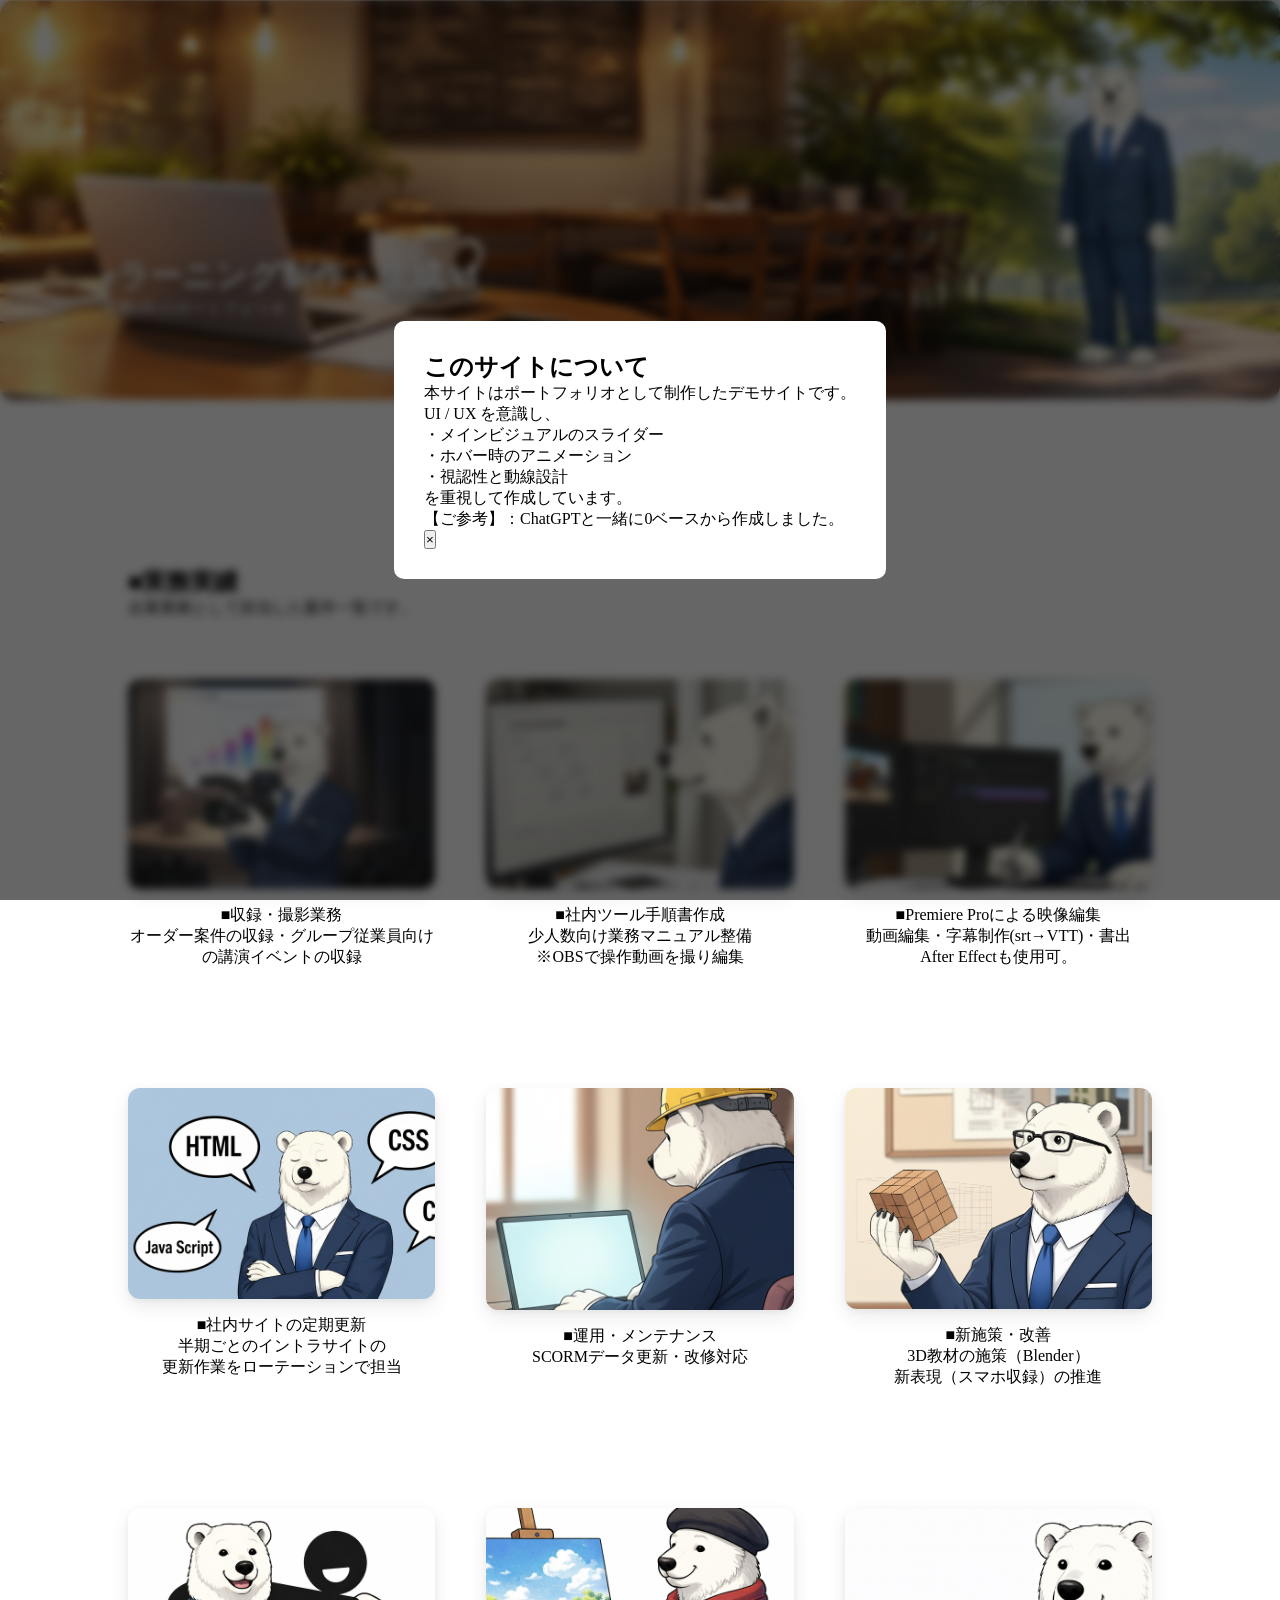
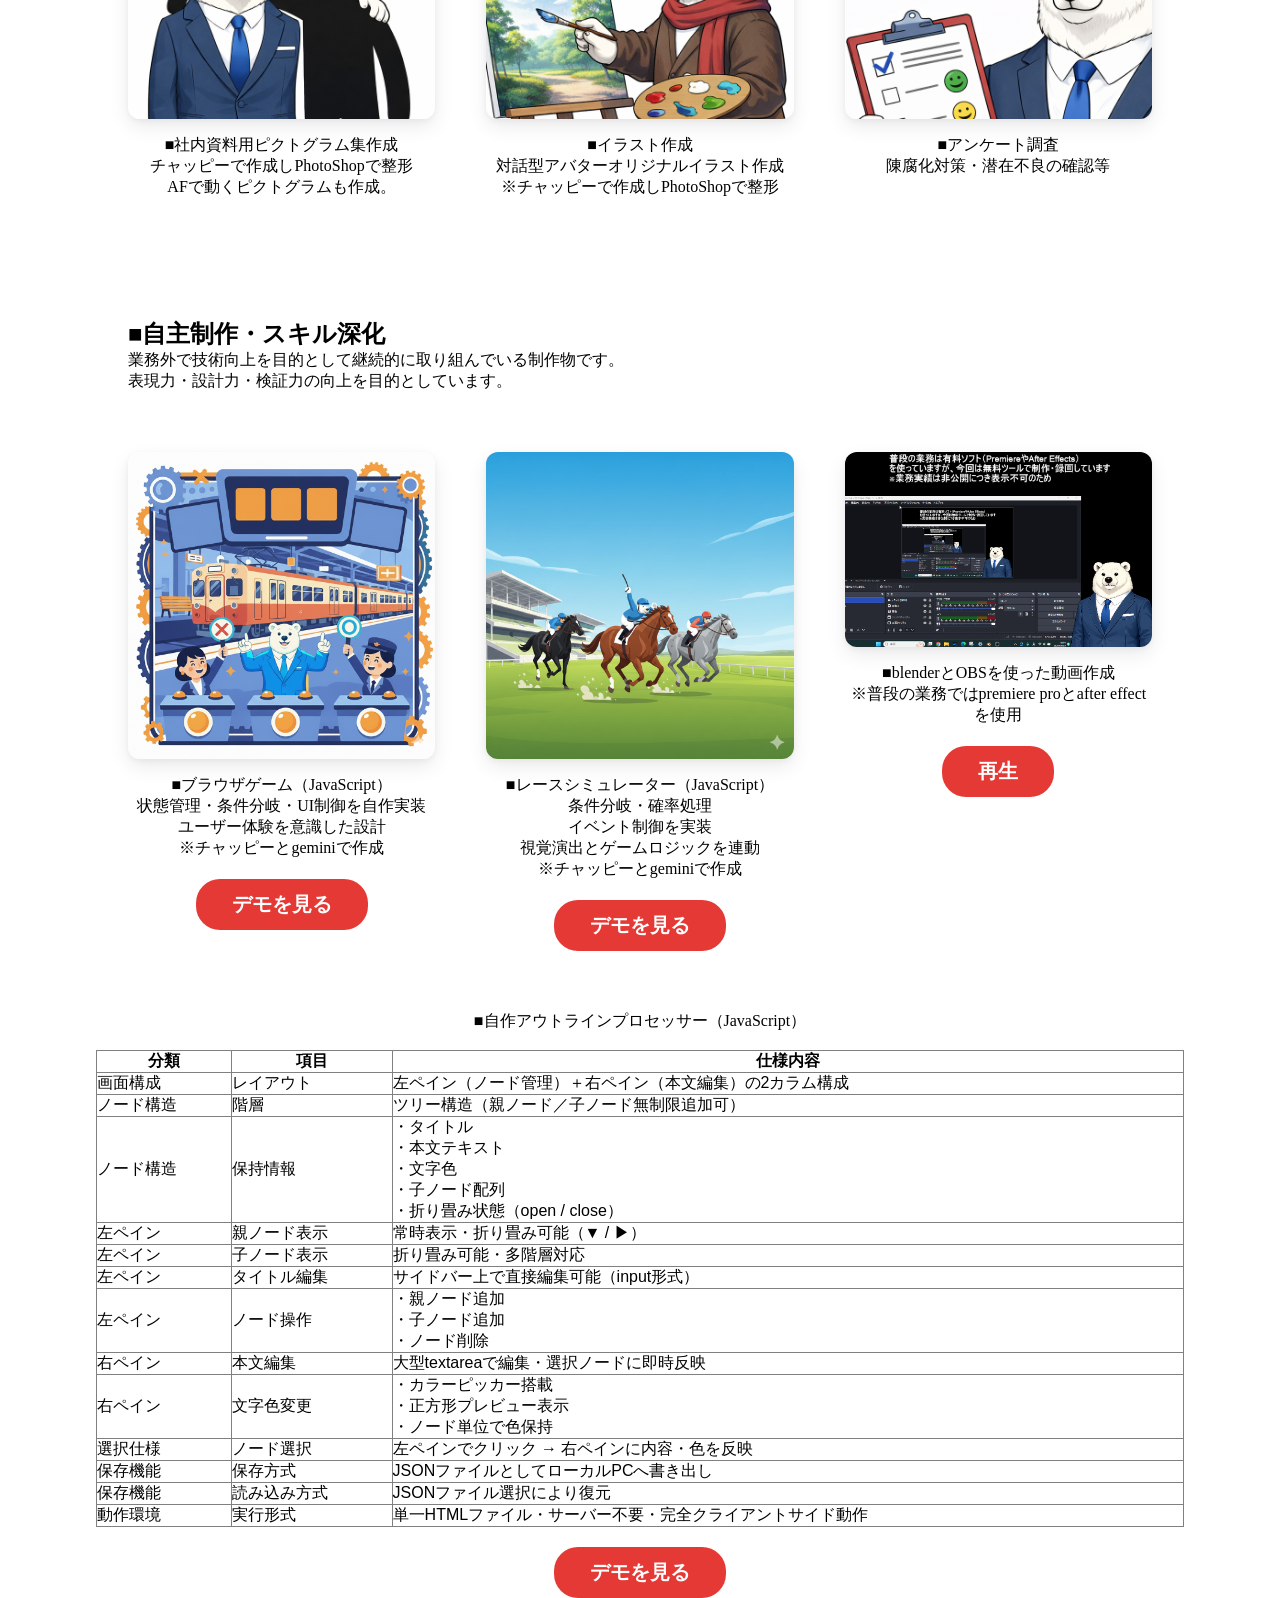
<file: index.html>
<!DOCTYPE html>
<html lang="ja">
<head>
  <meta charset="UTF-8">
  <title>ポートフォリオサイト</title>
  <link rel="stylesheet" href="css/style.css">
</head>
<body>

<!-- オーバーレイ説明画面 -->
<div id="introOverlay" class="intro-overlay">
  <div class="intro-box">
    <h2>このサイトについて</h2>
    <p>
      本サイトはポートフォリオとして制作したデモサイトです。<br>
      UI / UX を意識し、<br>
      ・メインビジュアルのスライダー<br>
      ・ホバー時のアニメーション<br>
      ・視認性と動線設計<br>
      を重視して作成しています。<br>
      【ご参考】：ChatGPTと一緒に0ベースから作成しました。
    </p>
    <button id="closeIntro">×</button>
  </div>
</div>

  <!-- メインビジュアル -->
  <div class="slider">
    <img src="images/mv2.png" class="slide active" alt="">
    <img src="images/mv3.png" class="slide" alt="">
    <img src="images/mv4.png" class="slide" alt="">
    <img src="images/mv5.png" class="slide" alt="">
    <img src="images/deco.png" class="mv-deco" alt="">

  	<div class="mv-text">
    		<h1>eラーニング制作 × 生成AI</h1>
    		<p>実務6年のポートフォリオ</p>
  	</div>
  </div>

<!-- メッセージ -->
<div class="mv-message">
  <p>
　　ご来訪どうもありがとうございます<br>
    大手SI系教育企業にて <strong>eラーニング制作業務を6年間担当しました。</strong>
  </p>
</div>

<div class="cards pd_0">
<!-- ========================= -->
<!-- 自主制作セクション -->
<!-- ========================= -->
<section class="works-section ">
  <h2 >■実務実績</h2>
  <p>
    企業業務として担当した案件一覧です。
  </p>
</div>

  <!-- テキストエリア -->
  <div class="cards">
  	<div class="card">
    		<img src="images/thumb1.png"  alt="" class="thumb deco">
    		<p>■収録・撮影業務<br>
		オーダー案件の収録・グループ従業員向けの講演イベントの収録
		</p>
  	</div>

  	<div class="card">
    		<img src="images/thumb2.png" class="thumb"  alt="">
    		<p>■社内ツール手順書作成<br>
		少人数向け業務マニュアル整備<br>
		※OBSで操作動画を撮り編集
		</p>
  	</div>

  	<div class="card">
    		<img src="images/thumb3.png" class="thumb"  alt="">
    		<p>■Premiere Proによる映像編集<br>
		動画編集・字幕制作(srt→VTT)・書出<br>
		After Effectも使用可。
		</p>
  	</div>
  </div>

  <div class="cards">
  	<div class="card">
    		<img src="images/thumb4.png" class="thumb"  alt="">
    		<p>■社内サイトの定期更新<br>
		半期ごとのイントラサイトの<br>更新作業をローテーションで担当
		</p>
  	</div>

  	<div class="card">
    		<img src="images/thumb5.png" class="thumb"  alt="">
    		<p>■運用・メンテナンス<br>
		SCORMデータ更新・改修対応
		</p>
  	</div>

  	<div class="card">
    		<img src="images/thumb6.png" class="thumb"  alt="">
    		<p>■新施策・改善<br>
		3D教材の施策（Blender）<br>
		新表現（スマホ収録）の推進
		</p>
  	</div>
  </div>

  <div class="cards">
  	<div class="card">
    		<img src="images/thumb7.png" class="thumb"  alt="">
    		<p>■社内資料用ピクトグラム集作成<br>
		チャッピーで作成しPhotoShopで整形<br>
		AFで動くピクトグラムも作成。
		</p>
  	</div>

  	<div class="card">
    		<img src="images/thumb8.png" class="thumb"  alt="">
    		<p>■イラスト作成<br>
		対話型アバターオリジナルイラスト作成<br>
		※チャッピーで作成しPhotoShopで整形
		</p>
  	</div>

  	<div class="card">
    		<img src="images/thumb9.png" class="thumb"  alt="">
    		<p>■アンケート調査<br>
		陳腐化対策・潜在不良の確認等
		</p>
  	</div>
  </div>


<div class="cards pd_0">
<!-- ========================= -->
<!-- 自主制作セクション -->
<!-- ========================= -->
<section class="works-section ">
  <h2 >■自主制作・スキル深化</h2>
  <p>
    業務外で技術向上を目的として継続的に取り組んでいる制作物です。<br>
    表現力・設計力・検証力の向上を目的としています。
  </p>
</div>

  <div class="cards">

  	<div class="card">
    		<img src="images/game.png" class="thumb"  alt="">
    		<p>■ブラウザゲーム（JavaScript）<br>
		状態管理・条件分岐・UI制御を自作実装<br>
		ユーザー体験を意識した設計<br>
		※チャッピーとgeminiで作成<br>
		<a href="game.html" class="start-button">デモを見る</a>
		</p>
  	</div>

  	<div class="card">
    		<img src="images/game2.png" class="thumb"  alt="">
    		<p>■レースシミュレーター（JavaScript）<br>
		条件分岐・確率処理<br>イベント制御を実装<br>
		視覚演出とゲームロジックを連動<br>
		※チャッピーとgeminiで作成<br>
		<a href="uma.html" class="start-button">デモを見る</a>
		</p>
  	</div>


  	<div class="card">
    		<img src="images/video.png" class="thumb"  alt="">
    		<p>■blenderとOBSを使った動画作成<br>
		※普段の業務ではpremiere proとafter effectを使用<br>
		<a href="images/video.mp4" class="start-button">再生</a>
		</p>
  	</div>

  </div>


  <div>

   <p class="c"><strrong>■自作アウトラインプロセッサー（JavaScript）</strong></p><br>

   <table border="1" cellpadding="8" cellspacing="0" style="border-collapse:collapse; width:85%; font-family:sans-serif; margin:auto;">
  <tr>
    <th>分類</th>
    <th>項目</th>
    <th>仕様内容</th>
  </tr>

  <tr>
    <td>画面構成</td>
    <td>レイアウト</td>
    <td>左ペイン（ノード管理）＋右ペイン（本文編集）の2カラム構成</td>
  </tr>

  <tr>
    <td>ノード構造</td>
    <td>階層</td>
    <td>ツリー構造（親ノード／子ノード無制限追加可）</td>
  </tr>

  <tr>
    <td>ノード構造</td>
    <td>保持情報</td>
    <td>
      ・タイトル<br>
      ・本文テキスト<br>
      ・文字色<br>
      ・子ノード配列<br>
      ・折り畳み状態（open / close）
    </td>
  </tr>

  <tr>
    <td>左ペイン</td>
    <td>親ノード表示</td>
    <td>常時表示・折り畳み可能（▼ / ▶）</td>
  </tr>

  <tr>
    <td>左ペイン</td>
    <td>子ノード表示</td>
    <td>折り畳み可能・多階層対応</td>
  </tr>

  <tr>
    <td>左ペイン</td>
    <td>タイトル編集</td>
    <td>サイドバー上で直接編集可能（input形式）</td>
  </tr>

  <tr>
    <td>左ペイン</td>
    <td>ノード操作</td>
    <td>
      ・親ノード追加<br>
      ・子ノード追加<br>
      ・ノード削除
    </td>
  </tr>

  <tr>
    <td>右ペイン</td>
    <td>本文編集</td>
    <td>大型textareaで編集・選択ノードに即時反映</td>
  </tr>

  <tr>
    <td>右ペイン</td>
    <td>文字色変更</td>
    <td>
      ・カラーピッカー搭載<br>
      ・正方形プレビュー表示<br>
      ・ノード単位で色保持
    </td>
  </tr>

  <tr>
    <td>選択仕様</td>
    <td>ノード選択</td>
    <td>左ペインでクリック → 右ペインに内容・色を反映</td>
  </tr>

  <tr>
    <td>保存機能</td>
    <td>保存方式</td>
    <td>JSONファイルとしてローカルPCへ書き出し</td>
  </tr>

  <tr>
    <td>保存機能</td>
    <td>読み込み方式</td>
    <td>JSONファイル選択により復元</td>
  </tr>

  <tr>
    <td>動作環境</td>
    <td>実行形式</td>
    <td>単一HTMLファイル・サーバー不要・完全クライアントサイド動作</td>
  </tr>

</table>


   <p class="c"><a href="outline.html" class="start-button">デモを見る</a></p>

  	</div>





  </div>



  <script src="js/script.js"></script>
</body>
</html>
</file>
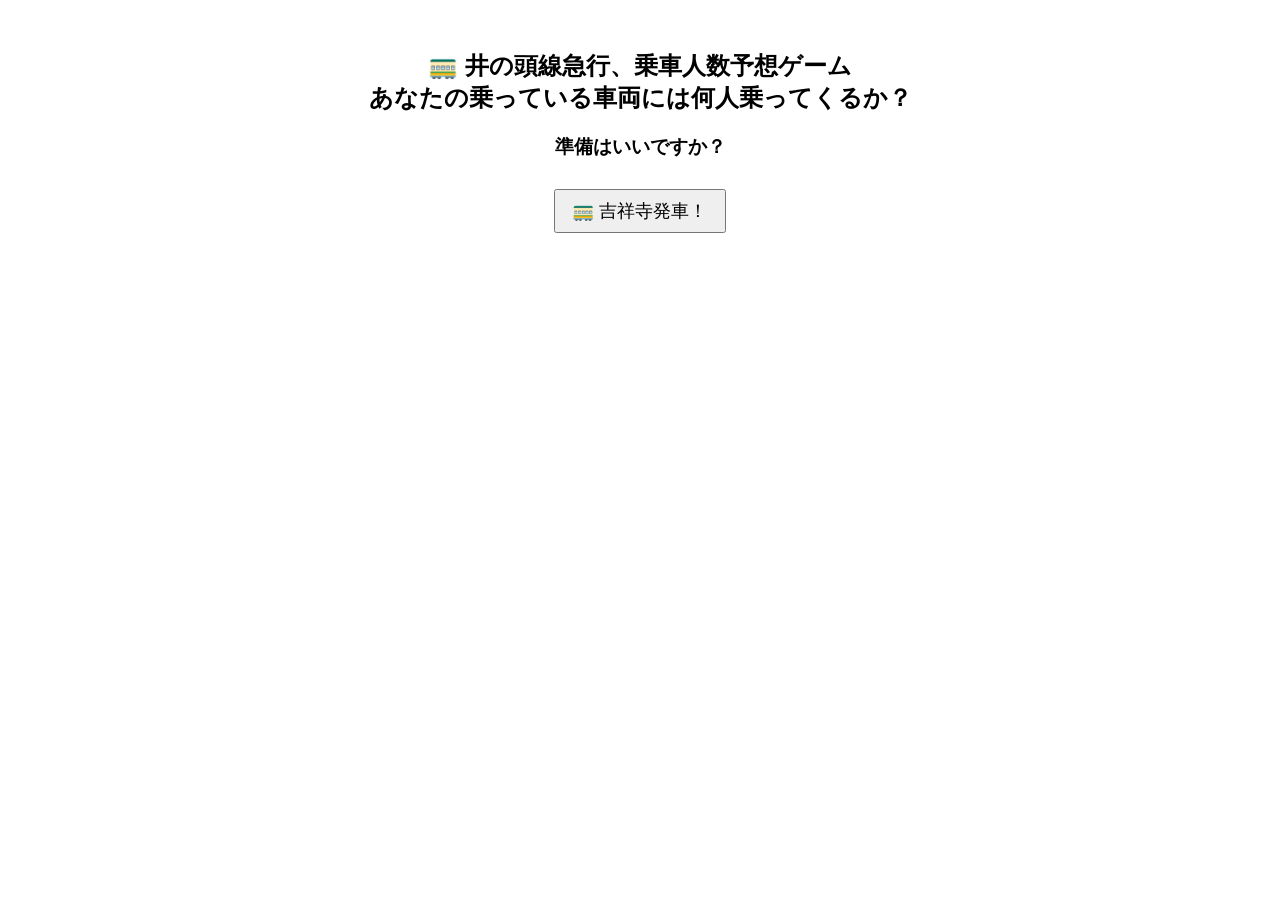
<file: game.html>
<!DOCTYPE html>
<html lang="ja">
<head>
  <meta charset="UTF-8">
  <title>井の頭線急行ゲーム</title>
  <style>
    body {
      font-family: sans-serif;
      text-align: center;
      margin-top: 50px;
    }
    input {
      font-size: 18px;
      width: 90px;
      text-align: center;
    }
    button {
      font-size: 18px;
      padding: 8px 16px;
      margin-top: 10px;
    }
  </style>
</head>
<body>

  <h2>🚃 井の頭線急行、乗車人数予想ゲーム<br>あなたの乗っている車両には何人乗ってくるか？</h2>

  <div id="message"></div>
  <div id="inputArea"></div>
  <div id="buttonArea"></div>

  <script>
    const stations = [
      { name: "久我山", min: 1, max: 5 },
      { name: "永福町", min: 1, max: 10 },
      { name: "明大前", min: 1, max: 20 },
      { name: "下北沢", min: 1, max: 20 }
    ];

    let currentStep = 0;
    let answers = [];
    let userAnswers = [];

    const message = document.getElementById("message");
    const inputArea = document.getElementById("inputArea");
    const buttonArea = document.getElementById("buttonArea");

    function render() {
      message.innerHTML = "";
      inputArea.innerHTML = "";
      buttonArea.innerHTML = "";

      if (currentStep === 0) {
        message.innerHTML = "<h3>準備はいいですか？</h3>";
        createButton("🚃 吉祥寺発車！", startGame);

      } else if (currentStep >= 1 && currentStep <= 4) {
        const s = stations[currentStep - 1];
        message.innerHTML = `
          <h3>${s.name}で何人乗ってくる？</h3>
          <p>（${s.min}〜${s.max}人）</p>
        `;

        const input = document.createElement("input");
        input.type = "number";
        input.min = s.min;
        input.max = s.max;
        input.id = "guess";
        inputArea.appendChild(input);

        createButton("次へ", nextStation);

      } else if (currentStep === 5) {
        message.innerHTML = "<h3>🏁 渋谷到着！</h3>";
        createButton("結果発表", showResult);
      }
    }

    function createButton(text, handler) {
      const btn = document.createElement("button");
      btn.textContent = text;
      btn.onclick = handler;
      buttonArea.appendChild(btn);
    }

    function startGame() {
      answers = [];
      userAnswers = [];
      stations.forEach(s => {
        answers.push(
          Math.floor(Math.random() * (s.max - s.min + 1)) + s.min
        );
      });
      currentStep = 1;
      render();
    }

    function nextStation() {
      const value = Number(document.getElementById("guess").value);
      userAnswers.push(value);
      currentStep++;
      render();
    }

    function getComment(score) {
      if (score === 4) return "神がかっています…！開眼案件！";
      if (score === 3) return "かなり鋭い！3連単一点買いでもあたるかも？しれないですね";
      if (score === 2) return "直感あたたまってまいりました！！";
      if (score === 1) return "いい感じです！";
      return "深呼吸をして、今の自分を俯瞰で見てみましょう";
    }

    function showResult() {
      message.innerHTML = "<h3>🏁 渋谷到着！ 結果発表</h3>";
      inputArea.innerHTML = "";
      buttonArea.innerHTML = "";

      let score = 0;
      let resultHTML = "<ul style='list-style:none; padding:0;'>";

      stations.forEach((s, i) => {
        const ok = userAnswers[i] === answers[i];
        if (ok) score++;
        resultHTML += `
          <li>
            ${s.name}：
            あなた ${userAnswers[i]}人 /
            正解 ${answers[i]}人
            → ${ok ? "⭕ 正解" : "❌ 不正解"}
          </li>
        `;
      });

      resultHTML += `
        </ul>
        <h3>🎯 スコア：${score} / 4</h3>
        <p>${getComment(score)}</p>
      `;

      inputArea.innerHTML = resultHTML;
    }

    render();
  </script>

</body>
</html>
</file>
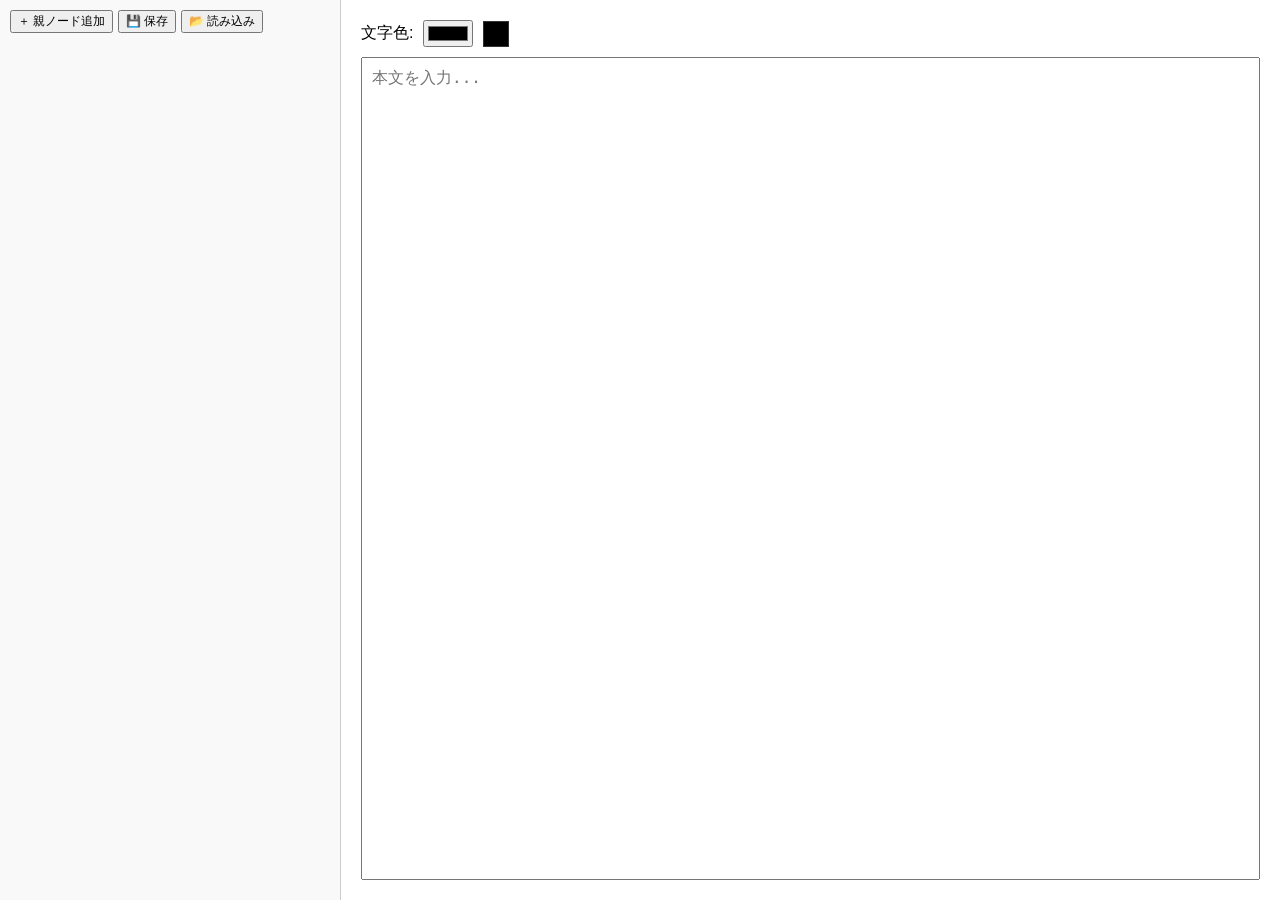
<file: outline.html>
<!DOCTYPE html>
<html lang="ja">
<head>
<meta charset="UTF-8">
<title>アウトラインプロセッサー</title>

<style>
body{
  margin:0;
  display:flex;
  height:100vh;
  font-family:sans-serif;
}

#sidebar{
  width:320px;
  border-right:1px solid #ccc;
  padding:10px;
  overflow:auto;
  background:#f9f9f9;
}

#editor{
  flex:1;
  padding:20px;
  display:flex;
  flex-direction:column;
}

textarea{
  flex:1;
  font-size:16px;
  padding:10px;
  resize:none;
  color:#000;
}

.node{
  margin:5px 0;
}

.node-title{
  display:flex;
  align-items:center;
  gap:5px;
}

.node input[type="text"]{
  border:none;
  background:transparent;
  font-size:14px;
  flex:1;
}

.node input[type="text"]:focus{
  outline:1px solid #aaa;
  background:white;
}

.children{
  margin-left:20px;
}

.toggle{
  cursor:pointer;
  width:16px;
}

button{
  font-size:12px;
  cursor:pointer;
}

#toolbar{
  display:flex;
  align-items:center;
  gap:10px;
  margin-bottom:10px;
}

#colorPreview{
  width:24px;
  height:24px;
  border:1px solid #333;
}
</style>
</head>
<body>

<div id="sidebar">
  <button onclick="addParentNode()">＋ 親ノード追加</button>
  <button onclick="saveToFile()">💾 保存</button>
  <button onclick="document.getElementById('fileInput').click()">📂 読み込み</button>
  <input type="file" id="fileInput" style="display:none" accept=".json">
  <div id="tree"></div>
</div>

<div id="editor">
  <div id="toolbar">
    <label>文字色:</label>
    <input type="color" id="colorPicker">
    <div id="colorPreview"></div>
  </div>
  <textarea id="content" placeholder="本文を入力..."></textarea>
</div>

<script>
let selectedNode = null;
let nodes = [];

const tree = document.getElementById("tree");
const content = document.getElementById("content");
const colorPicker = document.getElementById("colorPicker");
const colorPreview = document.getElementById("colorPreview");

colorPicker.value="#000000";
colorPreview.style.backgroundColor="#000000";

colorPicker.addEventListener("input",()=>{
  if(selectedNode){
    selectedNode.color=colorPicker.value;
    content.style.color=colorPicker.value;
    colorPreview.style.backgroundColor=colorPicker.value;
  }
});

content.addEventListener("input",()=>{
  if(selectedNode){
    selectedNode.text=content.value;
  }
});

function createNode(title=""){
  return {title:title,text:"",color:"#000000",children:[],open:true};
}

function render(){
  tree.innerHTML="";
  nodes.forEach(node=>{
    tree.appendChild(renderNode(node));
  });
}

function renderNode(node){
  const div=document.createElement("div");
  div.className="node";

  const titleRow=document.createElement("div");
  titleRow.className="node-title";

  const toggle=document.createElement("span");
  toggle.className="toggle";
  toggle.textContent=node.open?"▼":"▶";
  toggle.onclick=()=>{
    node.open=!node.open;
    render();
  };

  const input=document.createElement("input");
  input.type="text";
  input.value=node.title;
  input.oninput=()=>{node.title=input.value;};
  input.onclick=()=>{selectNode(node);};

  const addChildBtn=document.createElement("button");
  addChildBtn.textContent="＋子";
  addChildBtn.onclick=()=>{
    node.children.push(createNode(""));
    node.open=true;
    render();
  };

  const delBtn=document.createElement("button");
  delBtn.textContent="削除";
  delBtn.onclick=()=>{
    deleteNode(node);
    render();
  };

  titleRow.append(toggle,input,addChildBtn,delBtn);
  div.appendChild(titleRow);

  if(node.children.length>0){
    const childDiv=document.createElement("div");
    childDiv.className="children";
    childDiv.style.display=node.open?"block":"none";
    node.children.forEach(child=>{
      childDiv.appendChild(renderNode(child));
    });
    div.appendChild(childDiv);
  }

  return div;
}

function selectNode(node){
  selectedNode=node;
  content.value=node.text;
  content.style.color=node.color;
  colorPicker.value=node.color;
  colorPreview.style.backgroundColor=node.color;
}

function deleteNode(target){
  function recursiveDelete(arr){
    const index=arr.indexOf(target);
    if(index!==-1){
      arr.splice(index,1);
      return true;
    }
    for(let node of arr){
      if(recursiveDelete(node.children)) return true;
    }
    return false;
  }
  recursiveDelete(nodes);
  if(selectedNode===target){
    selectedNode=null;
    content.value="";
  }
}

function addParentNode(){
  nodes.push(createNode(""));
  render();
}

/* ===== ファイル保存 ===== */

function saveToFile(){
  const dataStr=JSON.stringify(nodes,null,2);
  const blob=new Blob([dataStr],{type:"application/json"});
  const a=document.createElement("a");
  a.href=URL.createObjectURL(blob);
  a.download="outline_data.json";
  a.click();
}

/* ===== ファイル読み込み ===== */

document.getElementById("fileInput").addEventListener("change",function(e){
  const file=e.target.files[0];
  if(!file) return;
  const reader=new FileReader();
  reader.onload=function(evt){
    nodes=JSON.parse(evt.target.result);
    render();
  };
  reader.readAsText(file);
});

render();
</script>

</body>
</html>
</file>
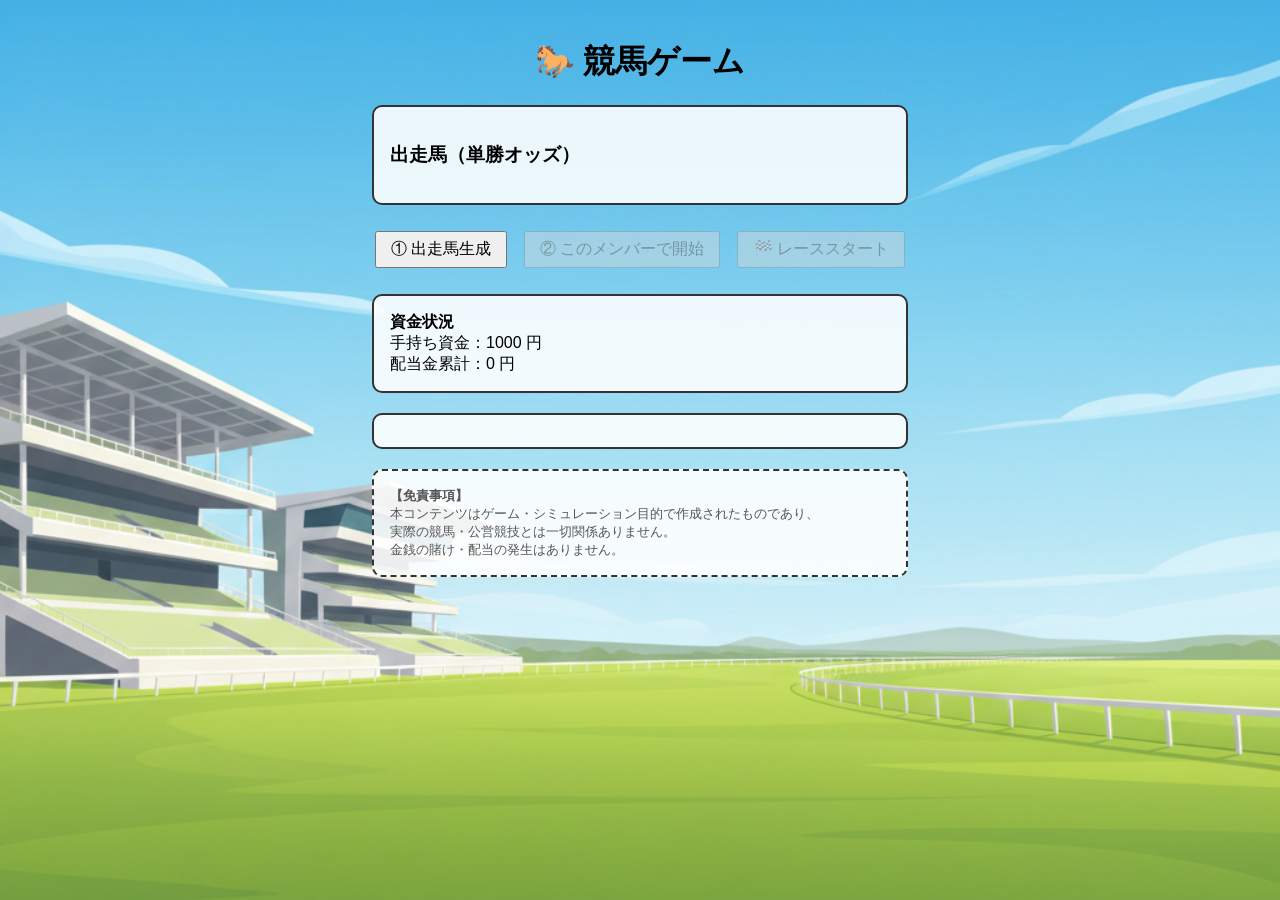
<file: uma.html>
<!DOCTYPE html>
<html lang="ja">
<head>
<meta charset="UTF-8">
<title>競馬ゲーム</title>

<style>
  body {
    font-family: sans-serif;
    margin: 40px;

    /* ▼ 追加：背景画像 */
    background-image: url("images/turf.png");
    background-size: cover;
    background-position: center;
    background-repeat: no-repeat;
    background-attachment: fixed;
  }

  h1 { 
    text-align: center; 
  }

  .box, .result, .notice {
    border: 2px solid #333;
    padding: 16px;
    width: 500px;
    margin: 0 auto 20px auto;

    /* ▼ 追加：背景を白＋少し透過 */
    background: rgba(255, 255, 255, 0.88);
    border-radius: 10px;
  }

  .horse { 
    margin: 6px 0; 
  }

  .buttons, .predict {
    text-align: center;
    margin-bottom: 20px;
  }

  button { 
    font-size: 16px; 
    padding: 6px 14px; 
    margin: 6px; 
  }

  input { 
    font-size: 16px; 
    width: 60px; 
    text-align: center; 
  }

  .notice {
    font-size: 13px;
    color: #555;
    border-style: dashed;
  }

table.horse-table {
  width: 100%;
  border-collapse: collapse;
  font-size: 14px;
}

table.horse-table th,
table.horse-table td {
  border: 1px solid #333;
  padding: 6px 8px;
  text-align: left;
}

table.horse-table th {
  background: #f0f0f0;
  text-align: center;
}

table.horse-table td:nth-child(1),
table.horse-table td:nth-child(4) {
  text-align: center;
  width: 70px;
}

table {
  width: 100%;
  border-collapse: collapse;
}

th, td {
  border: 1px solid #333;
  padding: 8px;
}

th:nth-child(4),
td:nth-child(4) {
  width: 160px;   /* ← 単勝オッズ列 */
  text-align: center;
}

.hit {
  font-size: 26px;
  color: gold;
  text-align: center;
  animation: pop 0.6s ease-out;
}

.miss {
  font-size: 22px;
  color: #666;
  text-align: center;
  animation: shake 0.4s;
}

@keyframes pop {
  0% { transform: scale(0.5); opacity: 0; }
  100% { transform: scale(1); opacity: 1; }
}

@keyframes shake {
  0% { transform: translateX(0); }
  25% { transform: translateX(-6px); }
  50% { transform: translateX(6px); }
  75% { transform: translateX(-6px); }
  100% { transform: translateX(0); }
}

</style>

</head>

<body>

<div class="container">
<h1>🐎 競馬ゲーム</h1>

<div class="box">
  <h3>出走馬（単勝オッズ）</h3>
  <div id="horseList"></div>
</div>

<div class="buttons">
  <button onclick="generateHorses()">① 出走馬生成</button>
  <button onclick="confirmHorses()" id="confirmBtn" disabled>② このメンバーで開始</button>
  <button onclick="startRace()" id="startBtn" disabled>🏁 レーススタート</button>
</div>

<div id="hitMessage" class="hit-area"></div>

<div class="box" id="moneyArea">
  <strong>資金状況</strong><br>
  手持ち資金：<span id="money">1000</span> 円<br>
  配当金累計：<span id="payout">0</span> 円
</div>

<div class="predict" id="predictArea"></div>
<div id="result" class="result"></div>

<div class="notice">
  <strong>【免責事項】</strong><br>
  本コンテンツはゲーム・シミュレーション目的で作成されたものであり、<br>
  実際の競馬・公営競技とは一切関係ありません。<br>
  金銭の賭け・配当の発生はありません。
</div>

<script>
let money = 1000;
let totalPayout = 0;
let raceFinished = false;

const headWords = ["ソウルフル","スロー","トウカイ","キタサン","シブヤ","イノカシラ","トワイライト","クレイジー","スポーティー","ダンディ","ムーディー","ムラサメ","レッド","ブルー","トト","リズミカル","リアン","ゴンザレス","バット","リメンバー","マイケル","ミス","ドクター","ポルカ","ガーリック","オードリー"];
const tailWords = ["ドリーム","ダンサー","ロード","エクスプレス","フラッシュ","ストーム","マイキー","カード","シュート","サイクロン","オープン","フォルテ","アリア","ラポール","アサイン","クリティカル","パラドックス","フィードバック","グラビティ","ミラージュ","カンタービレ","マエストロ","ヘブンリー","バスター","カルメン","レクイエム","フィールド","エエヤン","チャリオッツ","レイン","プリンス"];
const jockeyFamily = ["武田","横山","川田","戸崎","福永","ケンタッキー","坂井","今村","鮫島","椎名","高杉","綾小路","空条","陸王","龍宮寺","荻野","小林","団野","田口","小崎","松本","秋山","角田","岩田","丹内","西村","吉村","池添","斎藤","菱田","原","木幡","佐々木","武田","上杉","真田","虎丸","伊達","花輪","亀田","浮雲","刃田","伊澤","川瀬"];
const jockeyGiven = ["はじめ","翔太","誠","大也","輝","真","聖","元","正次","勝男","秀正","銀次","辰","太","林檎","渚","まなみ","直太","正章","聡","卓","セナ","竜馬","信長","真之","阿吽","真理雄","累次","圭介","芳樹","次郎","太郎","武蔵","ゆか","智子","利伸"];

let horses = [];
let userPick = null;

function rand(arr){ return arr[Math.floor(Math.random()*arr.length)]; }
function generateHorseName(){ return rand(headWords)+rand(tailWords); }
function generateJockeyName(){ return rand(jockeyFamily)+rand(jockeyGiven); }

// ★ 単勝オッズ生成（1倍台〜50倍台）
function generateOdds(power){
  // power 40〜100 → odds 1.2〜50.0
  const base = (110 - power);
  let odds = 1.2 + Math.pow(base / 70, 2.2) * 48;
  odds += (Math.random() - 0.5) * 4; // ばらつき
  odds = Math.max(1.2, Math.min(50.0, odds));
  return Number(odds.toFixed(1));
}

// ① 馬名生成
function generateHorses(){
  horses = [];
  raceFinished = false;

  const used = new Set();
  while(used.size < 8) used.add(generateHorseName());

  let num = 1;
  used.forEach(name => {
    const power = Math.floor(Math.random()*61)+40;
    horses.push({
      number: num,
      name: name,
      jockey: generateJockeyName(),
      power: power,
      odds: generateOdds(power),
      score: 0,
      popularity: 0
    });
    num++;
  });

  setPopularity();
  displayHorses();

  // ★ ここが抜けていた
  document.getElementById("confirmBtn").disabled = false;

  // レーススタートはまだ押せない
  document.getElementById("startBtn").disabled = true;

  document.getElementById("predictArea").innerHTML = "";
  document.getElementById("result").innerHTML = "";
  document.getElementById("hitMessage").innerHTML = "";
}

// 出馬表生成処理
function generateRace() {

  raceFinished = false;

  document.getElementById("startBtn").disabled = false;
  document.getElementById("hitMessage").innerHTML = "";
}

// 人気順を付与
function setPopularity(){
  const sorted = [...horses].sort((a,b)=> a.odds - b.odds);
  sorted.forEach((h,i)=>{
    horses.find(x=>x.number===h.number).popularity = i+1;
  });
}

function displayHorses(){
  const list = document.getElementById("horseList");

  let html = `
    <table class="horse-table">
      <tr>
        <th style="width: 10%;">番号</th>
        <th>馬名</th>
        <th>ジョッキー</th>
        <th style="width: 30%;">単勝オッズ</th>
      </tr>
  `;

  horses.forEach(h => {
    html += `
      <tr>
        <td>${h.number}</td>
        <td>${h.name}</td>
        <td>${h.jockey}</td>
        <td>${h.odds}倍（人気${h.popularity}位）</td>
      </tr>
    `;
  });

  html += `</table>`;
  list.innerHTML = html;
}

// ② 決定 → 予想入力表示
function confirmHorses(){
  document.getElementById("confirmBtn").disabled = true;

  document.getElementById("predictArea").innerHTML = `
    <strong>予想</strong><br><br>
    1位は何番？　
    <input type="number" id="pick" min="1" max="8"><br><br>

    ベット額（円）　
    <input type="number" id="bet" min="100" step="100"><br><br>
  `;

  // ★ ここ！！ レーススタートボタンを有効化
  document.getElementById("startBtn").disabled = false;
}

// 🏁 レーススタート
function startRace() {

  if (raceFinished) return;
  raceFinished = true;

  // 入力取得
  const pick = Number(document.getElementById("pick").value);
  const bet  = Number(document.getElementById("bet").value);

  if (!pick || !bet || bet > money) {
    alert("入力が正しくありません");
    raceFinished = false;
    return;
  }

  money -= bet;

  // スコア計算
  horses.forEach(h => {
  h.score =
    h.power * (0.6 + Math.random() * 0.8) + // 能力がブレる
    Math.random() * 40;                     // 展開・運
  });

  const resultHorses = [...horses].sort((a,b)=>b.score-a.score);

  // 結果表示
  let html = "<h3>🏁 レース結果</h3>";
  resultHorses.forEach((h,i)=>{
    html += `
      <div>
        ${i+1}位：${h.number}番 ${h.name}
        （${h.odds}倍 / 人気${h.popularity}位）
      </div>
    `;
  });
  document.getElementById("result").innerHTML = html;

  const messageArea = document.getElementById("hitMessage");

  // 的中判定
  if (resultHorses[0].number === pick) {
    const payout = Math.floor(bet * resultHorses[0].odds);
    money += payout;
    totalPayout += payout;

    messageArea.innerHTML = `
      <div class="hit">🎯 的中！！</div>
      <div>配当金：${payout} 円</div>
    `;
  } else {
    messageArea.innerHTML = `<div class="miss">あぁ……😢</div>`;
  }

  document.getElementById("money").textContent = money;
  document.getElementById("payout").textContent = totalPayout;

  document.getElementById("startBtn").disabled = true;

  if (money <= 0) {
    messageArea.innerHTML += `<div class="miss">💀 ゲームオーバー</div>`;
  }
}

</script>
</div>

</body>
</html>
</file>
<file: css/style.css>
* {
  margin: 0;
  padding: 0;
  box-sizing: border-box;
}

/* メインビジュアル */
.slider {
  width: 100%;
  height: 400px;
  position: relative;
  overflow: hidden;
}

.slide {
  width: 100%;
  height: 100%;
  object-fit: cover;
  position: absolute;
  top: 0;
  left: 0;
  opacity: 0;
  transition: opacity 1s ease;
}

.slide.active {
  opacity: 1;
}

/* テキストエリア */
.contents {
  display: flex;
  justify-content: space-between;
  padding: 60px 10%;
  background: #fff;
}

.column {
  width: 30%;
  text-align: center;
  font-size: 16px;
}


.cards {
  display: flex;
  justify-content: space-between;
  padding: 60px 10%;
  background: #fff;
}

.card {
  width: 30%;
  text-align: center;
}

.card img {
  width: 100%;
  height: auto;
  margin-bottom: 16px;
}

.card p {
  font-size: 16px;
}


.thumb {
  width: 100%;
  transition: transform 0.3s ease;
}

.thumb:hover {
  animation: float 0.6s ease-in-out;
}

@keyframes float {
  0%   { transform: translateY(0) rotate(0); }
  30%  { transform: translateY(-8px) rotate(2deg); }
  60%  { transform: translateY(-4px) rotate(-2deg); }
  100% { transform: translateY(0) rotate(0); }
}

.mv-message {
  opacity: 0;
  transform: translateY(20px);
  transition: opacity 1s ease, transform 1s ease;
}

.mv-message.is-show {
  opacity: 1;
  transform: translateY(0);
}

.intro-overlay.is-hidden {
  display: none;
}

/* ===== オーバーレイ全体 ===== */
.intro-overlay {
  position: fixed;
  inset: 0;
  background: rgba(0,0,0,0.6);
  backdrop-filter: blur(4px);
  z-index: 9999;
  display: flex;
  align-items: center;
  justify-content: center;
}

.intro-overlay.hide {
  opacity: 0;
  pointer-events: none;
}

.intro-box {
  background: #fff;
  padding: 30px;
  border-radius: 10px;
}




/* メインビジュアルの白熊 */
.slider {
  width: 100%;
  height: 400px; /* 調整可 */
  position: relative; /* ←超重要 */
  overflow: hidden;
}

/* スライド画像 */
.slide {
  width: 100%;
  height: 100%;
  object-fit: cover;
}

/* 右下デコPNG */
.mv-deco {
  position: absolute;
  right: 40px;
  bottom: 20px;
  width: 200px;     /* PNGの表示サイズ */
  height: auto;
  pointer-events: auto; /* ← ホバーを効かせるため重要 */
  opacity: 0.9;     /* うっすら感 */
}

/* スマホでは非表示 */

@media screen and (max-width: 768px) {
  .mv-deco {
    display: none;
  }
}

/* メインビジュアル下のメッセージ */

.mv-message {
  text-align: center;
  padding: 24px 16px;
  background: #fff;
}

.mv-message p {
  margin: 0;
  font-size: 16px;
  line-height: 1.8;
  color: #333;
}

.mv-message strong {
  font-weight: 600;
}

@media screen and (max-width: 768px) {
  .mv-message p {
    font-size: 14px;
  }
}

/* 画像ビジュアル調整 */
.thumb {
  display: block;
  border-radius: 12px;
  box-shadow:
    0 8px 20px rgba(0, 0, 0, 0.08),
    0 2px 6px rgba(0, 0, 0, 0.05);
  transition: box-shadow 0.3s ease, transform 0.3s ease;
}

.thumb:hover {
  box-shadow:
    0 14px 40px rgba(0, 0, 0, 0.18),
    0 6px 14px rgba(0, 0, 0, 0.12);
  transform: translateY(-4px);
}

/* deco専用の微調整 */
.deco {
  opacity: 0.9;
}

.deco:hover {
  transform: translateY(-2px); /* 少し控えめに */
}

.mv-deco {
  filter:
    drop-shadow(0 0 6px rgba(255, 255, 255, 0.4))
    drop-shadow(0 0 14px rgba(180, 220, 255, 0.35))
    drop-shadow(0 0 28px rgba(120, 180, 255, 0.25));
}


.slide {
  position: absolute;     /* ←追加 */
  inset: 0;               /* ←追加（top:0;right:0;bottom:0;left:0;と同じ） */
  width: 100%;
  height: 100%;
  object-fit: cover;
  opacity: 0;             /* ←追加 */
  transition: opacity 1s ease; /* ←追加 */
}

.slide.active {
  opacity: 1;
}

.mv-text {
  position: absolute;
  left: 8%;
  bottom: 20%;
  z-index: 10;
  color: #fff;
  text-shadow: 0 4px 20px rgba(0,0,0,0.4);
}

.mv-deco {
  position: absolute;
  right: 5%;
  bottom: 0;
  height: 90%;
  z-index: 11;
}

.mv-text h1,
.mv-text p {
  text-shadow:
    0 2px 6px rgba(0, 0, 0, 0.45),
    0 8px 20px rgba(0, 0, 0, 0.35);
}


img {
      width: 300px;  /* 好きなサイズに調整してください */
      border-radius: 15px;
      box-shadow: 0 4px 8px rgba(0,0,0,0.1);
    }
    .start-button {
      display: inline-block;
      margin-top: 20px;
      padding: 12px 36px;
      font-size: 20px;
      font-weight: bold;
      color: white;
      background-color: #e53935; /* 赤系 */
      border: none;
      border-radius: 24px;
      cursor: pointer;
      text-decoration: none;
      transition: background-color 0.3s ease;
      user-select: none;
    }
    .start-button:hover {
      background-color: #b71c1c; /* 濃い赤に変化 */
    }



.section-title {
  font-size: 28px;
  font-weight: bold;
  margin-bottom: 10px;
}

.section-desc {
  font-size: 14px;
  color: #555;
  margin-bottom: 30px;
}

.section-divider {
  margin: 80px 0;
  text-align: center;
  position: relative;
}

.section-divider::before,
.section-divider::after {
  content: "";
  position: absolute;
  top: 50%;
  width: 40%;
  height: 1px;
  background: #ccc;
}

.section-divider::before {
  left: 0;
}

.section-divider::after {
  right: 0;
}

.section-divider span {
  padding: 0 20px;
  font-size: 13px;
  letter-spacing: 2px;
  color: #888;
  background: #fff;
}

.pd_0{
 padding-bottom:0px;
}

.c{
 text-align:center;
}
</file>
